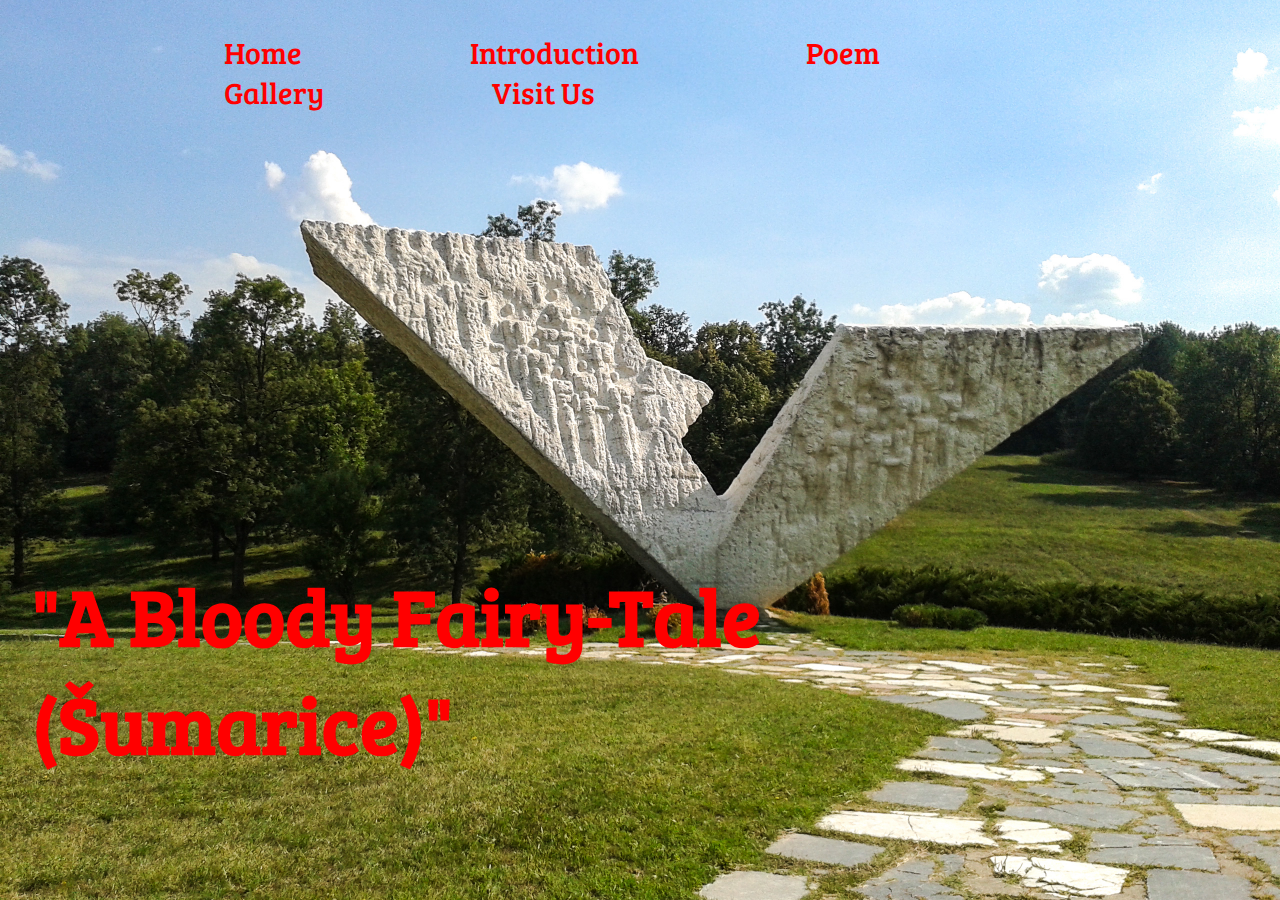
<file: index.html>
<!DOCTYPE html>
<html lang="en">
  <head>
    <meta charset="UTF-8" />
    <meta http-equiv="X-UA-Compatible" content="IE=edge" />
    <meta name="viewport" content="width=device-width, initial-scale=1.0" />
    <!--Meta tags for search engines-->
    <meta
      name="description"
      content="Šumarice, A Bloody Fairy-tale, Kragujevac, Serbia"
    />
    <meta
      name="keywords"
      content="sumarice, monuments, museum, bloody, fairy-tale, sumadija, kragujevac, serbia, desanka maksimovic, students"
    />
    <!--Title-->
    <title>Šumarice</title>
    <!--Favicon-->
    <link
      rel="apple-touch-icon"
      sizes="180x180"
      href="assets/favicon/apple-touch-icon.png"
    />
    <link
      rel="icon"
      type="image/png"
      sizes="32x32"
      href="assets/favicon/favicon-32x32.png"
    />
    <link
      rel="icon"
      type="image/png"
      sizes="16x16"
      href="assets/favicon/favicon-16x16.png"
    />
    <!--Stylesheet-->
    <link rel="stylesheet" href="assets/css/style.css">
  </head>
  <body>
    <!--Navagation menu-->
    <!--Header-->

    <section class="header">
        <header>
        <nav>
            <ul id="menu">
                <li><a href="index.html" aria-label="Home page of the project.">Home</a></li>
                <li><a href="introduction.html" aria-label="Introduction page of the project.">Introduction</a></li>
                <li><a href="poem.html" aria-label="Poem page of the project.">Poem</a></li>
                <li><a href="gallery.html" aria-label="Gallery page of the project.">Gallery</a></li>
                <li><a href="visit-us.html" aria-label="Visit us page of the project.">Visit Us</a></li>
            </ul>
        </nav>
        </header>
        <!--Main-->
        <main>
         <div class="title">
            <h1>"A Bloody Fairy-Tale (Šumarice)"</h1>
         </div>
         </main>
    </section>
 </body>
</html>
</file>
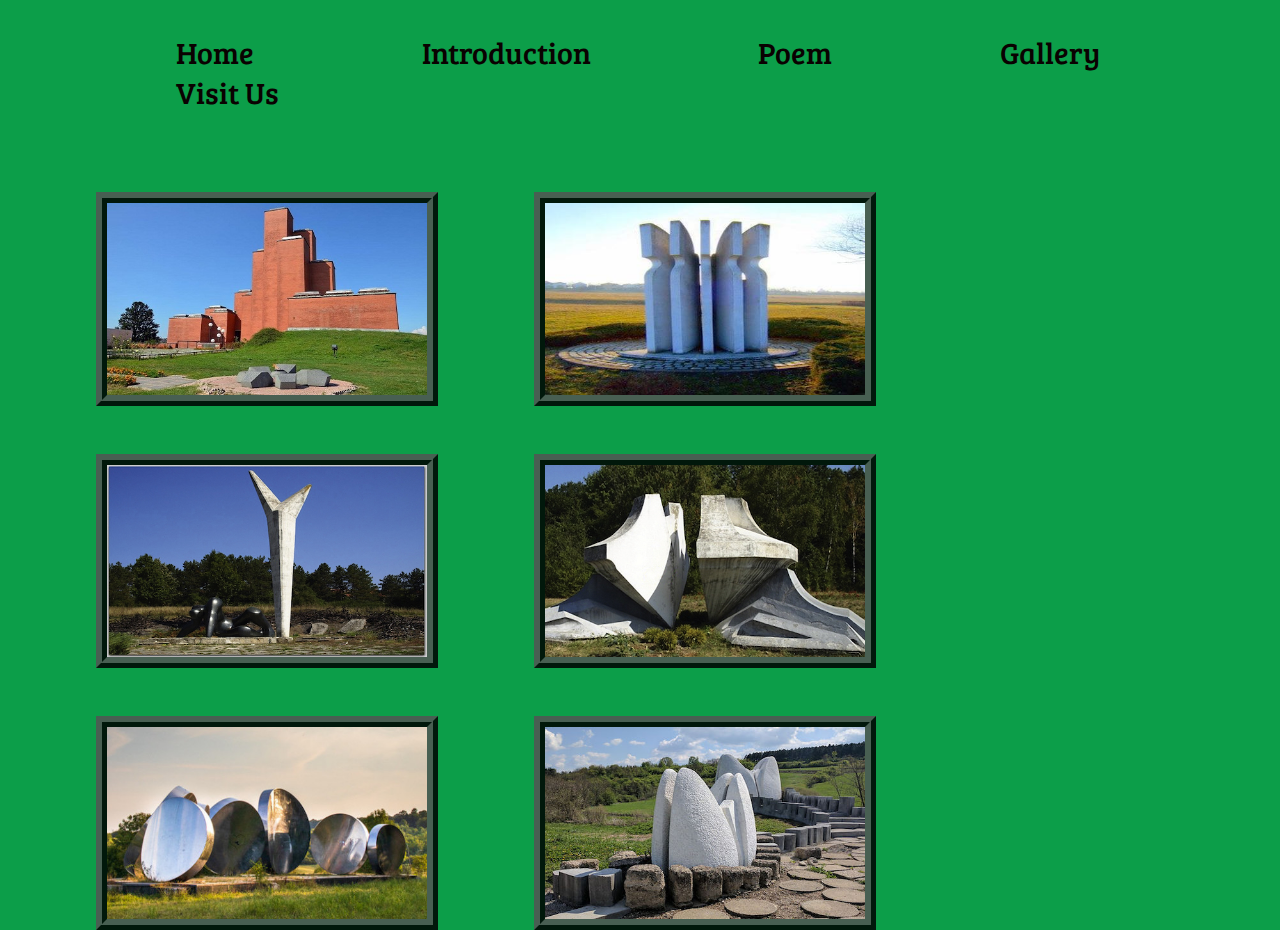
<file: gallery.html>
<!DOCTYPE html>
<html lang="en">

<head>
    <meta charset="UTF-8" />
    <meta http-equiv="X-UA-Compatible" content="IE=edge" />
    <meta name="viewport" content="width=device-width, initial-scale=1.0" />
    <!--Meta tags for search engines-->
    <meta name="description" content="Šumarice, A Bloody Fairy-tale, Kragujevac, Serbia" />
    <meta name="keywords"
        content="sumarice, monuments, museum, bloody, fairy-tale, sumadija, kragujevac, serbia, desanka maksimovic, students" />
    <!--Title-->
    <title>Šumarice</title>
    <!--Favicon-->
    <link rel="apple-touch-icon" sizes="180x180" href="assets/favicon/apple-touch-icon.png" />
    <link rel="icon" type="image/png" sizes="32x32" href="assets/favicon/favicon-32x32.png" />
    <link rel="icon" type="image/png" sizes="16x16" href="assets/favicon/favicon-16x16.png" />
    <!--Stylesheet-->
    <link rel="stylesheet" href="assets/css/gallerystyle.css">
</head>

<body>
    <!--Navagation menu-->
    <!--Header-->
    <section class="header">
      <header>  
        <nav>
            <ul id="menu">
                <li><a href="index.html">Home</a></li>
                <li><a href="introduction.html">Introduction</a></li>
                <li><a href="poem.html">Poem</a></li>
                <li><a href="gallery.html">Gallery</a></li>
                <li><a href="visit-us.html">Visit Us</a></li>
            </ul>
        </nav>
      </header>
     <!--Main-->
     <main>
        <div class="container">
            <img src="assets/images/sumarice-kg-privatna-arhiva-f.jpg" alt="The picture of museum.">
            <img src="assets/images/symbol.jpg" alt="The picture of a monument.">
            <img src="assets/images/woman.jpg" alt="The picture of a wounded woman.">
            <img src="assets/images/flower.jpg" alt="The picture of monument in honour of showshiner boys.">
            <img src="assets/images/circles.jpg" alt="The picture of monument made of six circles.">
            <img src="assets/images/freedom-path.jpg" alt="The picture of monument made of stones.">
        </div>
     </main>
    </section>
 </body>
        
</html>
</file>
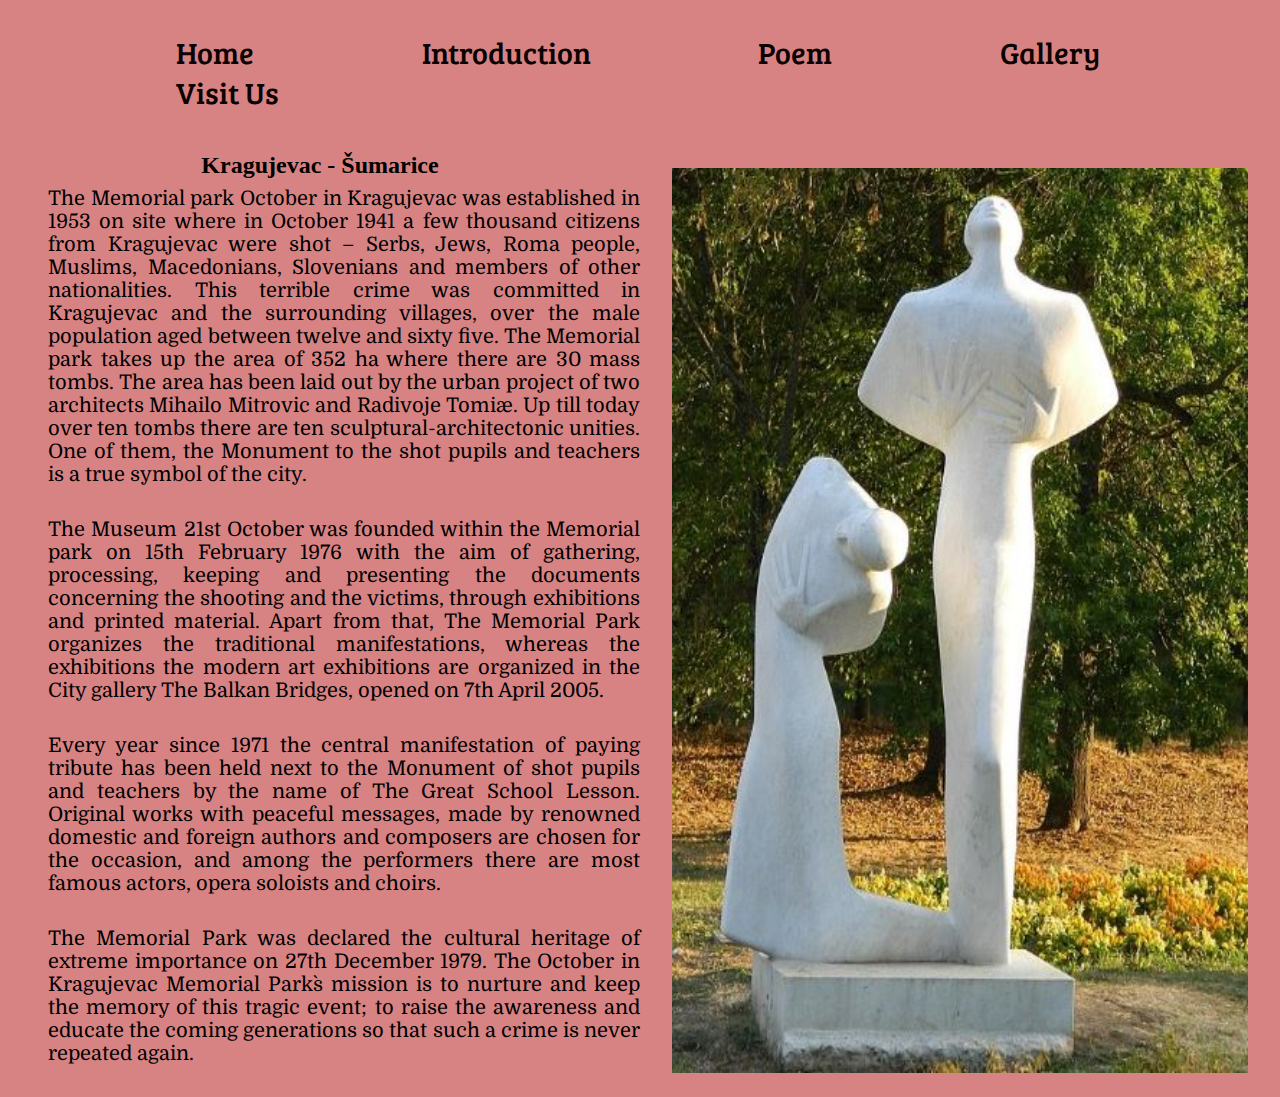
<file: introduction.html>
<!DOCTYPE html>
<html lang="en">
  <head>
    <meta charset="UTF-8" />
    <meta http-equiv="X-UA-Compatible" content="IE=edge" />
    <meta name="viewport" content="width=device-width, initial-scale=1.0" />
    <!--Meta tags for search engines-->
    <meta
      name="description"
      content="Šumarice, A Bloody Fairy-tale, Kragujevac, Serbia"
    />
    <meta
      name="keywords"
      content="sumarice, monuments, museum, bloody, fairy-tale, sumadija, kragujevac, serbia, desanka maksimovic, students"
    />
    <!--Title-->
    <title>Šumarice</title>
    <!--Favicon-->
    <link
      rel="apple-touch-icon"
      sizes="180x180"
      href="assets/favicon/apple-touch-icon.png"
    />
    <link
      rel="icon"
      type="image/png"
      sizes="32x32"
      href="assets/favicon/favicon-32x32.png"
    />
    <link
      rel="icon"
      type="image/png"
      sizes="16x16"
      href="assets/favicon/favicon-16x16.png"
    />
    <!--Stylesheet-->
    <link rel="stylesheet" href="assets/css/introstyle.css" />
  </head>
  <body>
    <!--Header-->
    <!--Navagation menu-->

    <section class="header">
    <header>
      <nav>
        <ul id="menu">
          <li><a href="index.html">Home</a></li>
          <li><a href="introduction.html">Introduction</a></li>
          <li><a href="poem.html">Poem</a></li>
          <li><a href="gallery.html">Gallery</a></li>
          <li><a href="visit-us.html">Visit Us</a></li>
        </ul>
      </nav>
    </header>
    <!--Main part of the page-->
    <main>
      <div class="container">
      <div class="box">
        <h2>Kragujevac - Šumarice</h2>
        <p>
          The Memorial park October in Kragujevac was established in 1953 on
          site where in October 1941 a few thousand citizens from Kragujevac
          were shot – Serbs, Jews, Roma people, Muslims, Macedonians, Slovenians
          and members of other nationalities. This terrible crime was committed
          in Kragujevac and the surrounding villages, over the male population
          aged between twelve and sixty five. The Memorial park takes up the
          area of 352 ha where there are 30 mass tombs. The area has been laid
          out by the urban project of two architects Mihailo Mitrovic and
          Radivoje Tomiæ. Up till today over ten tombs there are ten
          sculptural-architectonic unities. One of them, the Monument to the
          shot pupils and teachers is a true symbol of the city.
        </p>
        <p>
          The Museum 21st October was founded within the Memorial park on 15th
          February 1976 with the aim of gathering, processing, keeping and
          presenting the documents concerning the shooting and the victims,
          through exhibitions and printed material. Apart from that, The
          Memorial Park organizes the traditional manifestations, whereas the
          exhibitions the modern art exhibitions are organized in the City
          gallery The Balkan Bridges, opened on 7th April 2005.
        </p>
        <p>
          Every year since 1971 the central manifestation of paying tribute has
          been held next to the Monument of shot pupils and teachers by the name
          of The Great School Lesson. Original works with peaceful messages,
          made by renowned domestic and foreign authors and composers are chosen
          for the occasion, and among the performers there are most famous
          actors, opera soloists and choirs.
        </p>
        <p>
          The Memorial Park was declared the cultural heritage of extreme
          importance on 27th December 1979. The October in Kragujevac Memorial
          Park`s mission is to nurture and keep the memory of this tragic event;
          to raise the awareness and educate the coming generations so that such
          a crime is never repeated again.
        </p>
      </div>
      <div class="box">
        <img
          src="assets/images/spomenik-bola-i-prkosa.jpg"
          alt="The monument of pain and contempt simbolic respresentation as statue of woman"
        />
      </div>
      </div>
    </main>
    </section>
  </body>
</html>
</file>
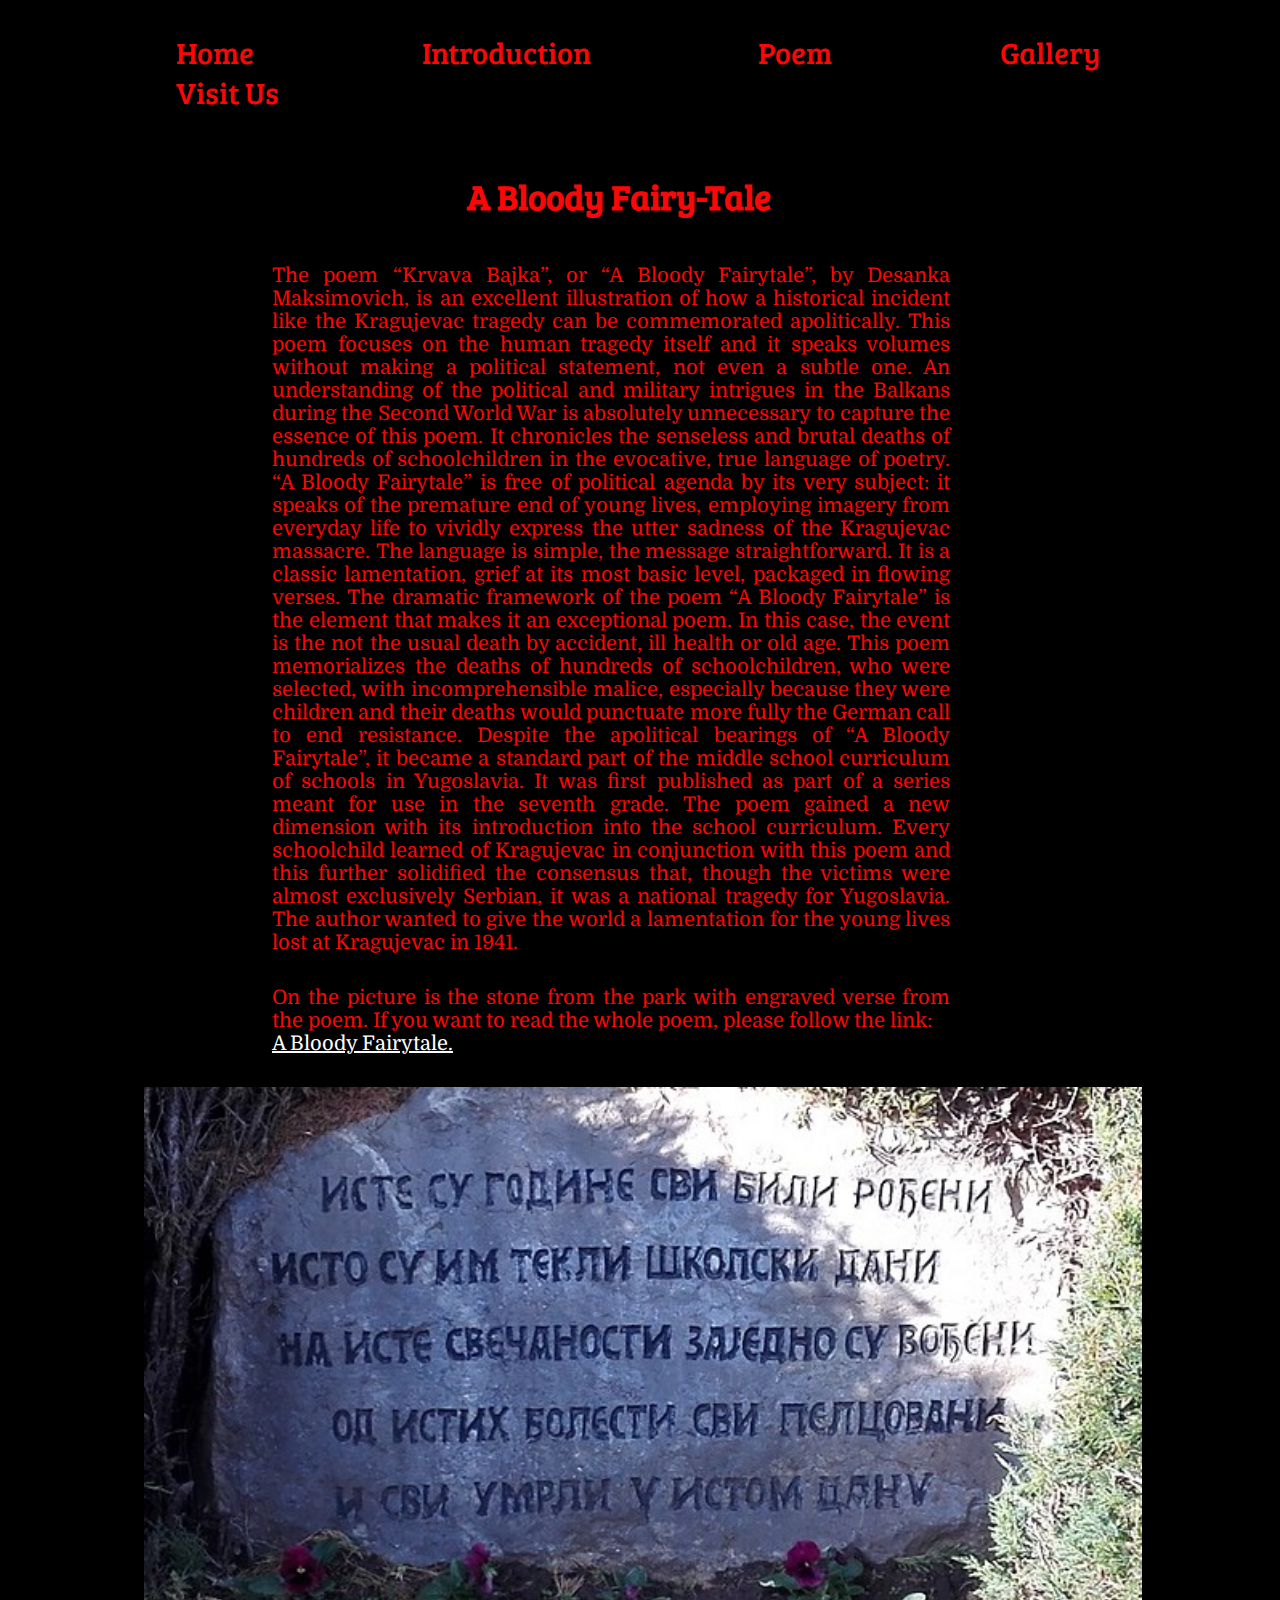
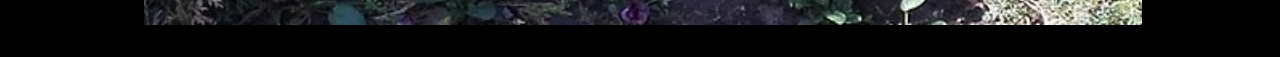
<file: poem.html>
<!DOCTYPE html>
<html lang="en">
  <head>
    <meta charset="UTF-8" />
    <meta http-equiv="X-UA-Compatible" content="IE=edge" />
    <meta name="viewport" content="width=device-width, initial-scale=1.0" />
    <!--Meta tags for search engines-->
    <meta
      name="description"
      content="Šumarice, A Bloody Fairy-tale, Kragujevac, Serbia"
    />
    <meta
      name="keywords"
      content="sumarice, monuments, museum, bloody, fairy-tale, sumadija, kragujevac, serbia, desanka maksimovic, students"
    />
    <!--Title-->
    <title>Šumarice</title>
    <!--Favicon-->
    <link
      rel="apple-touch-icon"
      sizes="180x180"
      href="assets/favicon/apple-touch-icon.png"
    />
    <link
      rel="icon"
      type="image/png"
      sizes="32x32"
      href="assets/favicon/favicon-32x32.png"
    />
    <link
      rel="icon"
      type="image/png"
      sizes="16x16"
      href="assets/favicon/favicon-16x16.png"
    />
    <!--Stylesheet-->
    <link rel="stylesheet" href="assets/css/poemstyle.css" />
  </head>

  <body>
    <!--Navagation menu-->
    <!--Header-->

    <section class="header">
    <header> 
      <nav>
        <ul id="menu">
          <li><a href="index.html">Home</a></li>
          <li><a href="introduction.html">Introduction</a></li>
          <li><a href="poem.html">Poem</a></li>
          <li><a href="gallery.html">Gallery</a></li>
          <li><a href="visit-us.html">Visit Us</a></li>
        </ul>
      </nav>
    </header>
    <!--Main -->
    <main>
      <div class="container">
        <div class="box">
          <h2>A Bloody Fairy-Tale</h2>
          <p>
            The poem “Krvava Bajka”, or “A Bloody Fairytale”, by Desanka
            Maksimovich, is an excellent illustration of how a historical
            incident like the Kragujevac tragedy can be commemorated
            apolitically. This poem focuses on the human tragedy itself and it
            speaks volumes without making a political statement, not even a
            subtle one. An understanding of the political and military intrigues
            in the Balkans during the Second World War is absolutely unnecessary
            to capture the essence of this poem. It chronicles the senseless and
            brutal deaths of hundreds of schoolchildren in the evocative, true
            language of poetry. “A Bloody Fairytale” is free of political agenda
            by its very subject: it speaks of the premature end of young lives,
            employing imagery from everyday life to vividly express the utter
            sadness of the Kragujevac massacre. The language is simple, the
            message straightforward. It is a classic lamentation, grief at its
            most basic level, packaged in flowing verses. The dramatic framework
            of the poem “A Bloody Fairytale” is the element that makes it an
            exceptional poem. In this case, the event is the not the usual death
            by accident, ill health or old age. This poem memorializes the
            deaths of hundreds of schoolchildren, who were selected, with
            incomprehensible malice, especially because they were children and
            their deaths would punctuate more fully the German call to end
            resistance. Despite the apolitical bearings of “A Bloody Fairytale”,
            it became a standard part of the middle school curriculum of schools
            in Yugoslavia. It was first published as part of a series meant for
            use in the seventh grade. The poem gained a new dimension with its
            introduction into the school curriculum. Every schoolchild learned
            of Kragujevac in conjunction with this poem and this further
            solidified the consensus that, though the victims were almost
            exclusively Serbian, it was a national tragedy for Yugoslavia. The
            author wanted to give the world a lamentation for the young lives
            lost at Kragujevac in 1941.
          </p>
          <p>
            On the picture is the stone from the park with engraved verse from
            the poem. If you want to read the whole poem, please follow the
            link: <a
            href="https://lyricstranslate.com/en/krvava-bajka-bloody-tale.html"
            target="_blank" rel="noopener">A Bloody Fairytale.</a>
          </p>
        </div>
    </main>
    <!--Footer-->
    <footer>
        <div class="box">
            <img src="./assets/images/krvava-bajka-1.jpg" alt="The picture of the stone with engraved verse from the poem">

        </div>
    </footer>
    </div>
    </section>
  </body>
</html>
</file>
<file: assets/css/style.css>
/* Google font styles */
@import url('https://fonts.googleapis.com/css2?family=Bree+Serif&display=swap');


/* Asterisk wildcard selector to override default styles added by browser */
* {
    padding: 0;
    margin: 0;
}

/* General style */
.header {
    min-height: 100vh;
    width: 100%;
    background-image: url("../images/da.se.ne.zaboravi.jpg");
    background-position: center center;
    background-size: cover;
    position: relative;
}

/* Styling the navbar */

nav {
    display: flex;
    align-items: center;
    font-size: 20px;
    box-sizing: border-box;
    padding: 2rem 6rem;
}

/* this repeating in every stage could have been avoided with adding the class and just targeting that in every section of the project - lesson for the future */
#menu>li {
    list-style-type: none;
    position: relative;
    display: inline-flex;
    justify-content: space-between;
    padding: 0 5rem;
    font-family: "Bree Serif", serif;

}

#menu>li a {
    color: red;
    text-decoration: none;
}

#menu>li a:hover {
    color: whitesmoke;
}

.title {
    color: red;
    position: relative;
    text-align: left;
    width: 90%;
    font-size: 25px;
    padding-top: 11rem;
    padding-left: 2rem;
    font-family: "Bree Serif", serif;

}


/* Media Query: laptops and  (768px and up) */
@media screen and (min-width: 768px) {

    nav {
        display: block;
        font-size: 30px;
    }

    .title h1 {
        font-size: 38px;
        margin-top: 15rem;

    }


}

/* Large devices (laptops and desktops, 992px and up) */
@media screen and (min-width: 992px) {

    nav {
        margin-left: 3rem;
    }

    .title h1 {
        font-size: 80px;
        padding-bottom: 0.2rem;
        text-align: left;
    }


}
</file>
<file: assets/css/gallerystyle.css>
/* Google font styles */
@import url('https://fonts.googleapis.com/css2?family=Bree+Serif&display=swap');
@import url('https://fonts.googleapis.com/css2?family=Domine:wght@500;600&display=swap');


/* Asterisk wildcard selector to override default styles added by browser */
* {
    padding: 0;
    margin: 0;
}

/* General style */
.header {
    min-height: 100vh;
    width: 100%;
    background-color: rgb(12, 158, 73);
}

/* Styling the navbar */
nav {
    display: flex;
    padding: 2rem 6rem;
    align-items: center;
    font-size: 20px;
    box-sizing: border-box;


}

#menu>li {
    list-style-type: none;
    position: relative;
    display: inline-flex;
    justify-content: space-between;
    padding: 0 5rem;
    font-family: "Bree Serif", serif;

}

#menu>li a {
    color: rgb(10, 1, 1);
    text-decoration: none;
}

#menu>li a:hover {
    color: whitesmoke;
}
/* Styling the pictures for responsive design */
.container {
    display: flex;
    max-width: 1500px;
    flex-wrap: wrap;
}

.container img {
    width: 100%;

}


/* Media Query: laptops and  (768px and up) */
@media screen and (min-width: 768px) {

    nav {
        display: block;
        font-size: 30px;
        padding: 2rem 3rem;
    }

    .container img  {
        width: 50%;
        margin-top: 2rem;
        
    }
}

/* Large devices (laptops and desktops, 992px and up) */
@media screen and (min-width: 992px) {

    nav {
        margin-left: 3rem;
    }

    .container img {
        width: 25%;
        margin-left: 6rem;
        margin-top: 3rem;
    }

    .container > img {
        border: 3mm ridge rgba(0, 0, 0, 0.842);
    }
}
</file>
<file: assets/css/introstyle.css>
/* Google font styles */
@import url('https://fonts.googleapis.com/css2?family=Bree+Serif&display=swap');
@import url('https://fonts.googleapis.com/css2?family=Domine:wght@500;600&display=swap');


/* Asterisk wildcard selector to override default styles added by browser */
* {
    padding: 0;
    margin: 0;
}

/* General style */
.header {
    min-height: 100vh;
    width: 100%;
    background-color: rgb(216, 131, 131);
}

/* Styling the navbar */
nav {
    display: flex;
    padding: 2rem 6rem;
    align-items: center;
    font-size: 20px;
    box-sizing: border-box;


}

#menu>li {
    list-style-type: none;
    position: relative;
    display: inline-flex;
    justify-content: space-between;
    padding: 0 5rem;
    font-family: "Bree Serif", serif;

}

#menu>li a {
    color: rgb(10, 1, 1);
    text-decoration: none;
}

#menu>li a:hover {
    color: whitesmoke;
}

.container {
    display: flex;
    flex-direction: column;
}

.box {
    width: 100%;
    display: flex;
    flex-direction: column;
    align-items: center;
    justify-content: center;
}

.box img {
    width: 100%;
    height: auto;
}

/* Media Query: laptops and  (768px and up) */
@media screen and (min-width: 768px) {

    nav {
        display: block;
        font-size: 30px;
        padding: 2rem 3rem;
    }

    .container {
        flex-direction: row;
        
    }
    .box {
        width: 50%;
    }

    .box h2 {
        padding: 0.5rem;
    }
    .box p {
        text-align: justify;
        display: flex;
        flex-direction: column;
        font-family: "Domine", serif;
        margin-left: 1rem;
        font-size: 1.25rem;
        margin-bottom: 2rem;
    }

    .box img {
        padding: 0 4rem;
        width: 90%;
        height: auto;
    }
}

/* Large devices (laptops and desktops, 992px and up) */
@media screen and (min-width: 992px) {

    nav {
        margin-left: 3rem;
    }
     .box p {
        margin-left: 3rem;
     }
    
    .box img {
        width: 90%;
        height: 95%;
    }
}
</file>
<file: assets/css/poemstyle.css>
/* Google font styles */
@import url('https://fonts.googleapis.com/css2?family=Bree+Serif&display=swap');
@import url('https://fonts.googleapis.com/css2?family=Domine:wght@500;600&display=swap');


/* Asterisk wildcard selector to override default styles added by browser */
* {
    padding: 0;
    margin: 0;
}

/* General style */
.header {
    min-height: 100vh;
    width: 100%;
    background-color: black;
}

/* Styling the navbar */
nav {
    display: flex;
    padding: 2rem 6rem;
    align-items: center;
    font-size: 20px;
    box-sizing: border-box;


}

#menu>li {
    list-style-type: none;
    position: relative;
    display: inline-flex;
    justify-content: space-between;
    padding: 0 5rem;
    font-family: "Bree Serif", serif;


}

#menu>li a {
    color: rgb(250, 7, 7);
    text-decoration: none;

}

#menu>li a:hover {
    color: rgb(65, 245, 29);
}
/* Using the container so can make picture and text be responsive */
.container {
    display: flex;
    flex-direction: column;
}

.box {
    width: 100%;
    display: flex;
    flex-direction: column;
    align-items: center;
    justify-content: center;
}

.box h2 { 
    font-family: "Bree Serif", serif;
    color: rgb(250, 7, 7);
    text-shadow: 2px 2px 2px black;

}

.box p {
    font-family: "Domine", serif;
    color: rgb(250, 7, 7);
    text-shadow: 2px 2px 2px black;
}

.box a {
    color: white;
}

.box img {
    width: 100%;
    height: auto;
}






/* Media Query: laptops and  (768px and up) */
@media screen and (min-width: 768px) {

    nav {
        display: block;
        font-size: 30px;
        padding: 2rem 3rem;
    }

    .container {
        flex-direction: column;
    }

    .box {
        width: 78%;
    }

    .box h2 {
        padding: 0.75rem;
        font-size: 30px;
    }

    .box p {
        display: flex;
        text-align: justify;
        flex-direction: column; 
        font-size: 17px;
        padding: 0 3rem;
    }

    .box img {
        padding: 2rem 1rem;
        }


}

/* Large devices (laptops and desktops, 992px and up) */
@media screen and (min-width: 992px) {

    nav {
        margin-left: 3rem;
    }

    .box h2 {
        font-size: 35px; 
        margin-left: 15rem;
        margin-top: 1rem;
    }

    .box p { 
        font-size: 20px;
        margin-top: 2rem;
        margin-left: 14rem;

    }

    .box img {
        margin-left: 18rem;
    }

}
</file>
